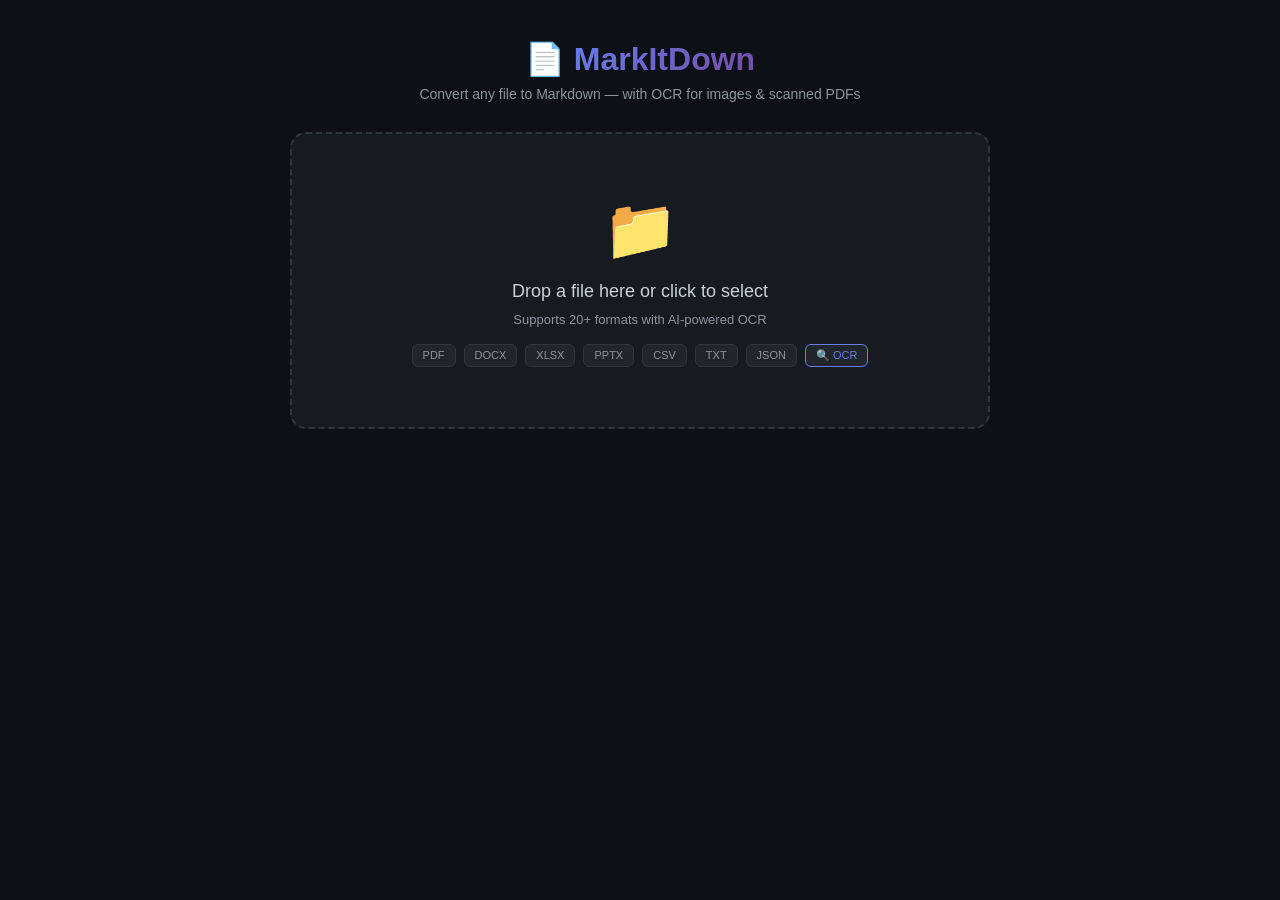
<file: converter.html>
<!DOCTYPE html>
<html lang="en">
<head>
  <meta charset="utf-8">
  <meta name="viewport" content="width=device-width, initial-scale=1">
  <title>📄 MarkItDown — File to Markdown</title>
  <style>
    *{margin:0;padding:0;box-sizing:border-box}
    body{
      font-family:-apple-system,BlinkMacSystemFont,'Segoe UI',sans-serif;
      background:#0d1117;
      color:#e0e0e0;
      min-height:100vh;
      display:flex;
      flex-direction:column;
      align-items:center;
      padding:20px;
    }

    /* === HEADER === */
    h1{
      font-size:32px;
      margin:20px 0 8px;
      font-weight:700;
    }
    h1 span{
      background:linear-gradient(135deg,#667eea,#764ba2);
      -webkit-background-clip:text;
      -webkit-text-fill-color:transparent;
    }
    .sub{
      color:#8b949e;
      margin-bottom:30px;
      font-size:14px;
    }

    /* === DROPZONE === */
    .dropzone{
      width:100%;
      max-width:700px;
      border:2px dashed #30363d;
      border-radius:16px;
      padding:60px 40px;
      text-align:center;
      cursor:pointer;
      transition:all .2s;
      background:#161b22;
    }
    .dropzone:hover,.dropzone.over{
      border-color:#667eea;
      background:rgba(102,126,234,.08);
    }
    .dropzone .ic{
      font-size:60px;
      margin-bottom:16px;
    }
    .dropzone p{
      color:#c9d1d9;
      font-size:18px;
      margin-bottom:8px;
    }
    .dropzone small{
      color:#8b949e;
      font-size:13px;
    }
    .dropzone .formats{
      margin-top:16px;
      display:flex;
      flex-wrap:wrap;
      gap:8px;
      justify-content:center;
    }
    .dropzone .format{
      background:#21262d;
      border:1px solid #30363d;
      border-radius:6px;
      padding:4px 10px;
      font-size:11px;
      color:#8b949e;
    }
    .dropzone .format.ocr{
      border-color:#667eea;
      color:#667eea;
    }

    /* === OUTPUT === */
    #out{
      width:100%;
      max-width:700px;
      margin-top:24px;
      display:none;
    }

    /* === INFO CARDS === */
    .info{
      display:flex;
      gap:12px;
      margin-bottom:16px;
      flex-wrap:wrap;
    }
    .card{
      background:#161b22;
      border:1px solid #30363d;
      padding:14px 20px;
      border-radius:10px;
      flex:1;
      min-width:140px;
    }
    .card b{
      color:#667eea;
      font-size:18px;
    }
    .card-label{
      font-size:11px;
      color:#8b949e;
      margin-top:4px;
    }

    /* === TEXTAREA === */
    textarea{
      width:100%;
      height:400px;
      background:#161b22;
      border:1px solid #30363d;
      border-radius:10px;
      color:#e0e0e0;
      padding:16px;
      font-size:13px;
      font-family:'JetBrains Mono','Fira Code',monospace;
      resize:vertical;
      line-height:1.6;
    }
    textarea:focus{
      outline:none;
      border-color:#667eea;
      box-shadow:0 0 0 3px rgba(102,126,234,.15);
    }

    /* === BUTTONS === */
    .btns{
      display:flex;
      gap:12px;
      margin-top:16px;
      flex-wrap:wrap;
    }
    .btn{
      padding:14px 28px;
      border:none;
      border-radius:10px;
      font-size:14px;
      font-weight:600;
      cursor:pointer;
      transition:all .15s;
      display:flex;
      align-items:center;
      gap:8px;
    }
    .btn:hover{opacity:.9}
    .btn:active{transform:scale(.97)}
    .b1{background:#21262d;color:#e0e0e0;border:1px solid #30363d}
    .b2{background:linear-gradient(135deg,#667eea,#764ba2);color:#fff}
    .b3{background:#238636;color:#fff}

    /* === PROGRESS === */
    .progress{
      width:100%;
      max-width:700px;
      margin-top:16px;
      display:none;
    }
    .progress-bar{
      height:6px;
      background:#21262d;
      border-radius:3px;
      overflow:hidden;
    }
    .progress-fill{
      height:100%;
      background:linear-gradient(90deg,#667eea,#764ba2);
      width:0%;
      transition:width .3s;
    }
    .progress-text{
      font-size:12px;
      color:#8b949e;
      margin-top:8px;
      text-align:center;
    }

    /* === SPINNER === */
    .spin{
      width:40px;height:40px;
      border:3px solid #30363d;
      border-top-color:#667eea;
      border-radius:50%;
      animation:sp .7s linear infinite;
      margin:0 auto 16px;
    }
    @keyframes sp{to{transform:rotate(360deg)}}

    /* === TOAST === */
    .toast{
      position:fixed;
      bottom:24px;
      left:50%;
      transform:translateX(-50%);
      background:#238636;
      color:#fff;
      padding:12px 24px;
      border-radius:10px;
      font-weight:600;
      opacity:0;
      transition:opacity .3s;
      pointer-events:none;
      z-index:999;
    }
    .toast.show{opacity:1}

    /* === HIDDEN === */
    #file{display:none}

    /* === RESPONSIVE === */
    @media (max-width:600px){
      .dropzone{padding:40px 20px}
      .btns{flex-direction:column}
      .btn{width:100%;justify-content:center}
    }
  </style>
</head>
<body>
  <h1>📄 <span>MarkItDown</span></h1>
  <p class="sub">Convert any file to Markdown — with OCR for images & scanned PDFs</p>

  <div class="dropzone" id="dz">
    <div class="ic">📁</div>
    <p>Drop a file here or click to select</p>
    <small>Supports 20+ formats with AI-powered OCR</small>
    <div class="formats">
      <span class="format">PDF</span>
      <span class="format">DOCX</span>
      <span class="format">XLSX</span>
      <span class="format">PPTX</span>
      <span class="format">CSV</span>
      <span class="format">TXT</span>
      <span class="format">JSON</span>
      <span class="format ocr">🔍 OCR</span>
    </div>
    <input type="file" id="file" accept=".pdf,.docx,.xlsx,.xls,.pptx,.txt,.md,.json,.xml,.html,.css,.js,.py,.ts,.csv,.java,.c,.cpp,.go,.rs,.png,.jpg,.jpeg,.webp,.gif,.bmp,.tiff">
  </div>

  <div id="out">
    <div class="info">
      <div class="card">
        <b id="fn">-</b>
        <div class="card-label">File</div>
      </div>
      <div class="card">
        <b id="tk">-</b> tokens
        <div class="card-label">Estimated</div>
      </div>
      <div class="card">
        <b id="ch">-</b> chars
        <div class="card-label">Total</div>
      </div>
    </div>
    <textarea id="md" readonly></textarea>
    <div class="btns">
      <button class="btn b1" id="cpBtn">📋 Copy</button>
      <button class="btn b3" id="dlBtn">💾 Download .md</button>
      <button class="btn b2" id="againBtn">🔄 Convert Another</button>
    </div>
  </div>

  <div class="progress" id="prog">
    <div class="progress-bar">
      <div class="progress-fill" id="bar"></div>
    </div>
    <div class="progress-text" id="progTxt"></div>
  </div>

  <div class="toast" id="toast"></div>

  <script src="lib/pdf.min.js"></script>
  <script src="lib/mammoth.browser.min.js"></script>
  <script src="lib/xlsx.full.min.js"></script>
  <script src="lib/tesseract.min.js"></script>
  <script src="converter.js"></script>
</body>
</html>
</file>
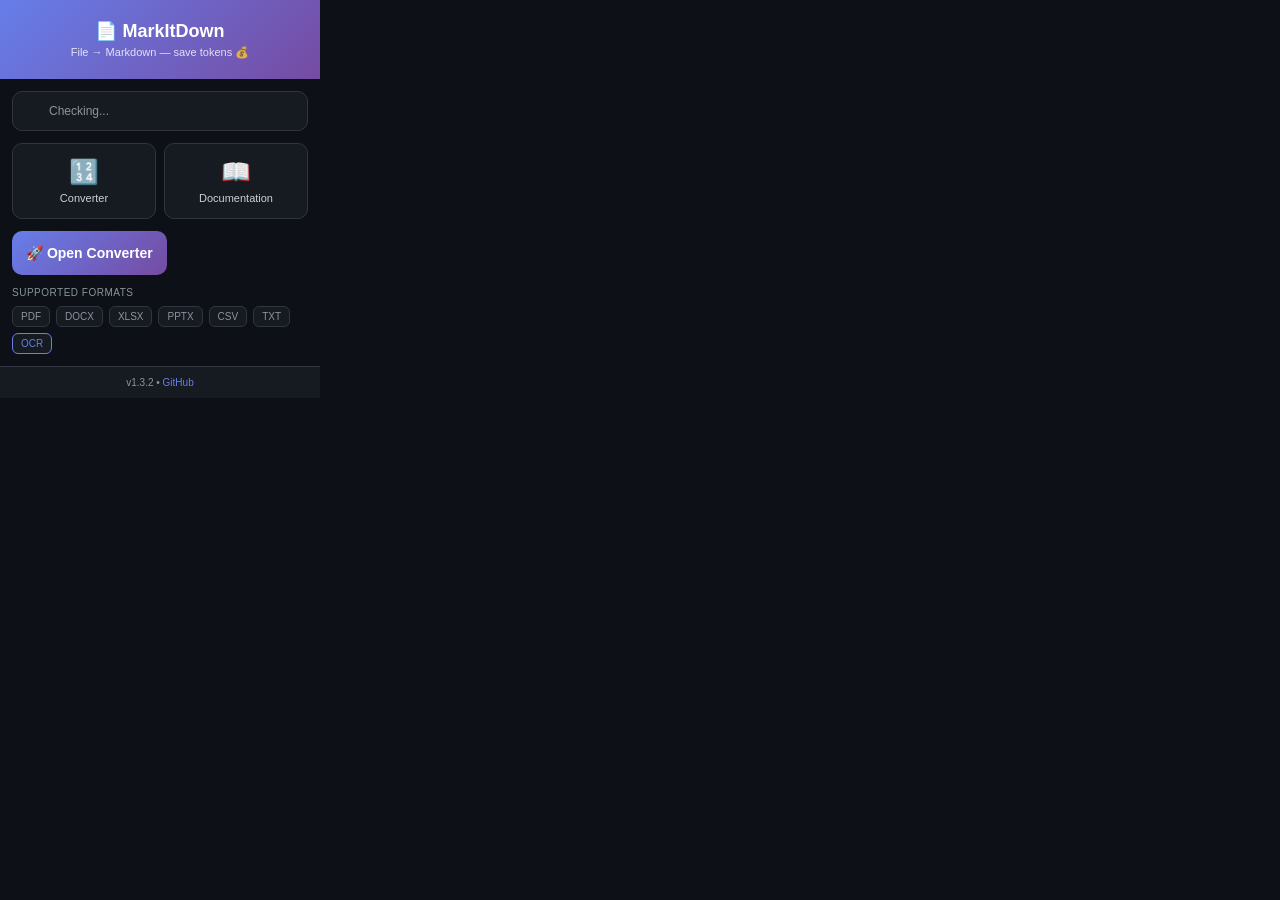
<file: popup.html>
<!DOCTYPE html>
<html lang="en">
<head>
  <meta charset="utf-8">
  <style>
    *{margin:0;padding:0;box-sizing:border-box}
    body{
      width:320px;
      font-family:-apple-system,BlinkMacSystemFont,'Segoe UI',sans-serif;
      background:#0d1117;
      color:#e0e0e0;
    }

    /* === HEADER === */
    .header{
      background:linear-gradient(135deg,#667eea 0%,#764ba2 100%);
      padding:20px 16px;
      text-align:center;
    }
    .header h1{
      font-size:18px;
      color:#fff;
      font-weight:700;
      margin-bottom:4px;
    }
    .header p{
      font-size:11px;
      color:rgba(255,255,255,.8);
    }

    /* === STATUS === */
    .status{
      display:flex;
      align-items:center;
      gap:10px;
      padding:12px 16px;
      margin:12px;
      background:#161b22;
      border-radius:10px;
      border:1px solid #30363d;
    }
    .status-dot{
      width:10px;height:10px;
      border-radius:50%;
      flex-shrink:0;
    }
    .status-dot.active{background:#4ade80;box-shadow:0 0 8px rgba(74,222,128,.4)}
    .status-dot.inactive{background:#ef4444}
    .status-text{
      font-size:12px;
      color:#8b949e;
    }

    /* === QUICK ACTIONS === */
    .actions{
      display:grid;
      grid-template-columns:1fr 1fr;
      gap:8px;
      padding:0 12px;
      margin-bottom:12px;
    }
    .action{
      background:#161b22;
      border:1px solid #30363d;
      border-radius:10px;
      padding:14px 10px;
      text-align:center;
      cursor:pointer;
      transition:all .15s;
    }
    .action:hover{
      border-color:#667eea;
      background:rgba(102,126,234,.08);
    }
    .action:active{transform:scale(.96)}
    .action-icon{font-size:24px;margin-bottom:6px}
    .action-label{font-size:11px;font-weight:500;color:#c9d1d9}

    /* === CONVERT BUTTON === */
    .convert-btn{
      display:block;
      margin:0 12px 12px;
      padding:14px;
      background:linear-gradient(135deg,#667eea 0%,#764ba2 100%);
      border:none;
      border-radius:10px;
      color:#fff;
      font-size:14px;
      font-weight:600;
      cursor:pointer;
      transition:all .15s;
      text-align:center;
    }
    .convert-btn:hover{opacity:.9}
    .convert-btn:active{transform:scale(.98)}

    /* === SUPPORTED FORMATS === */
    .formats{
      padding:0 12px;
      margin-bottom:12px;
    }
    .formats-title{
      font-size:10px;
      color:#8b949e;
      text-transform:uppercase;
      letter-spacing:.05em;
      margin-bottom:8px;
    }
    .format-list{
      display:flex;
      flex-wrap:wrap;
      gap:6px;
    }
    .format{
      background:#161b22;
      border:1px solid #30363d;
      border-radius:6px;
      padding:4px 8px;
      font-size:10px;
      color:#8b949e;
    }
    .format.highlight{
      border-color:#667eea;
      color:#667eea;
    }

    /* === FOOTER === */
    .footer{
      padding:10px 12px;
      background:#161b22;
      border-top:1px solid #30363d;
      text-align:center;
      font-size:10px;
      color:#8b949e;
    }
    .footer a{
      color:#667eea;
      text-decoration:none;
    }
    .footer a:hover{text-decoration:underline}

    /* === ANIMATIONS === */
    @keyframes fadeIn{from{opacity:0;transform:translateY(4px)}to{opacity:1;transform:translateY(0)}}
    .action{animation:fadeIn .2s ease}
  </style>
</head>
<body>
  <!-- Header -->
  <div class="header">
    <h1>📄 MarkItDown</h1>
    <p>File → Markdown — save tokens 💰</p>
  </div>

  <!-- Status -->
  <div class="status">
    <div class="status-dot" id="statusDot"></div>
    <span class="status-text" id="statusText">Checking...</span>
  </div>

  <!-- Quick Actions -->
  <div class="actions">
    <div class="action" id="openConverter">
      <div class="action-icon">🔢</div>
      <div class="action-label">Converter</div>
    </div>
    <div class="action" id="openDocs">
      <div class="action-icon">📖</div>
      <div class="action-label">Documentation</div>
    </div>
  </div>

  <!-- Convert Button -->
  <button class="convert-btn" id="convertBtn">🚀 Open Converter</button>

  <!-- Supported Formats -->
  <div class="formats">
    <div class="formats-title">Supported Formats</div>
    <div class="format-list">
      <span class="format">PDF</span>
      <span class="format">DOCX</span>
      <span class="format">XLSX</span>
      <span class="format">PPTX</span>
      <span class="format">CSV</span>
      <span class="format">TXT</span>
      <span class="format highlight">OCR</span>
    </div>
  </div>

  <!-- Footer -->
  <div class="footer">
    v1.3.2 • <a href="https://github.com/Arefmtl/markitdown-extension" target="_blank">GitHub</a>
  </div>

  <script>
    // Check current tab
    chrome.tabs.query({active:true,currentWindow:true}, ([tab]) => {
      try {
        const host = new URL(tab.url).hostname;
        const ai = ['chatgpt.com','chat.openai.com','claude.ai','gemini.google.com','copilot.microsoft.com','you.com','poe.com','huggingface.co'];
        const dot = document.getElementById('statusDot');
        const txt = document.getElementById('statusText');
        if (ai.some(s => host.includes(s))) {
          dot.classList.add('active');
          txt.textContent = 'Active on ' + host;
        } else {
          dot.classList.add('inactive');
          txt.textContent = 'Open converter below ↓';
        }
      } catch(e) {
        document.getElementById('statusText').textContent = 'Ready';
        document.getElementById('statusDot').classList.add('active');
      }
    });

    // Open converter
    document.getElementById('openConverter').onclick = () => {
      chrome.tabs.create({ url: 'converter.html' });
      window.close();
    };
    document.getElementById('convertBtn').onclick = () => {
      chrome.tabs.create({ url: 'converter.html' });
      window.close();
    };

    // Open docs
    document.getElementById('openDocs').onclick = () => {
      chrome.tabs.create({ url: 'https://github.com/Arefmtl/markitdown-extension' });
      window.close();
    };
  </script>
</body>
</html>
</file>
